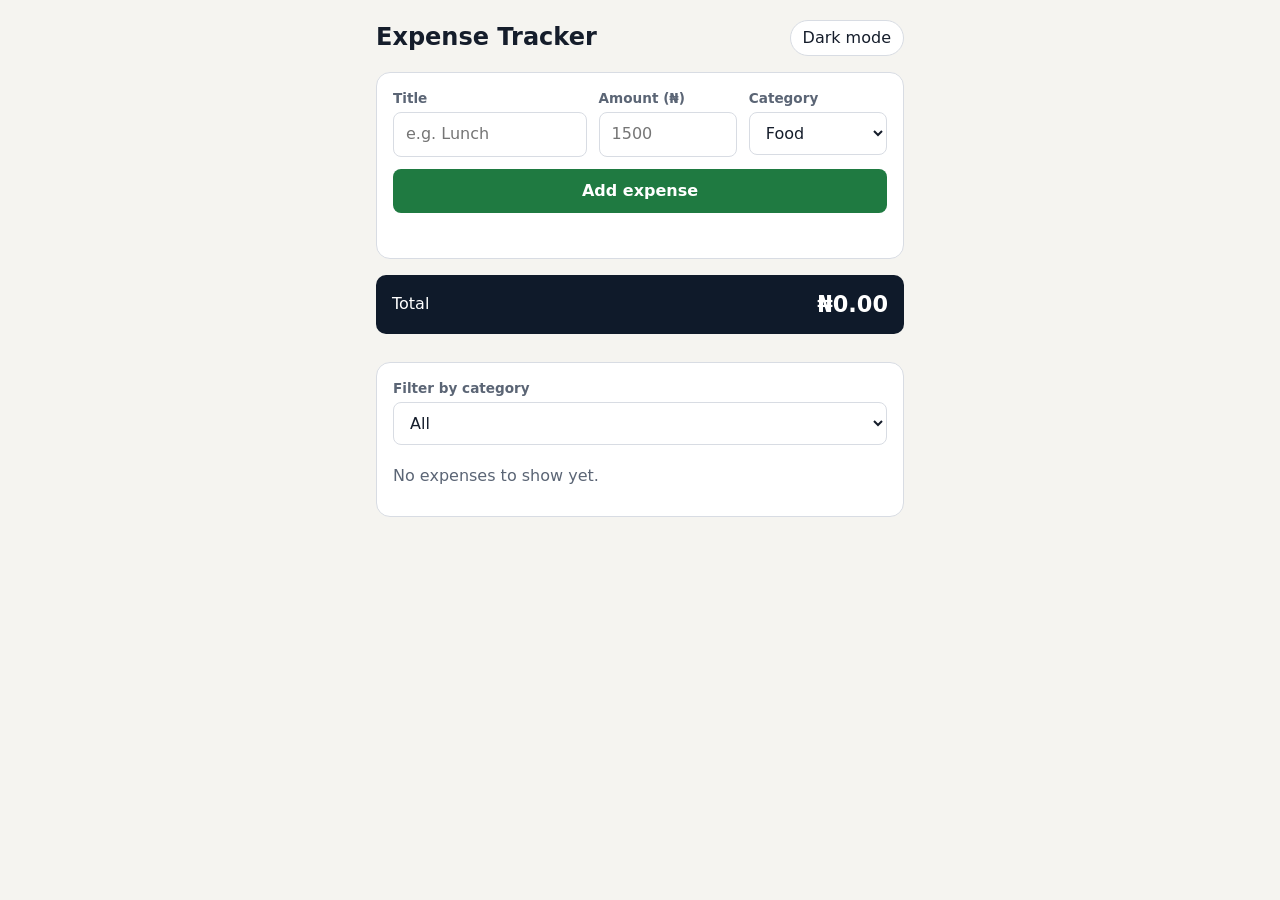
<file: index.html>
<!DOCTYPE html>
<html lang="en">
<head>
  <meta charset="UTF-8">
  <meta name="viewport" content="width=device-width, initial-scale=1">
  <title>Naira Expense Tracker</title>
  <link rel="stylesheet" href="stlye.css">
</head>
<body>
<main>
  <header>
    <h1>Expense Tracker</h1>
    <button class="theme" id="theme" type="button" aria-label="Toggle dark mode">Dark mode</button>
  </header>

  <form id="form" class="card" novalidate>
    <div class="row">
      <div>
        <label for="title">Title</label>
        <input id="title" maxlength="40" placeholder="e.g. Lunch" autocomplete="off">
      </div>
      <div>
        <label for="amount">Amount (₦)</label>
        <input id="amount" type="number" inputmode="decimal" step="any" placeholder="1500">
      </div>
      <div>
        <label for="category">Category</label>
        <select id="category">
          <option>Food</option>
          <option>Transport</option>
          <option>Data</option>
          <option>School</option>
          <option>Other</option>
        </select>
      </div>
    </div>
    <button class="add" type="submit">Add expense</button>
    <p class="error" id="error" role="alert"></p>
  </form>

  <div class="total"><span>Total</span><strong id="total">₦0.00</strong></div>
  <div class="warn" id="warn" hidden></div>
  <ul class="chips" id="cats" aria-label="Total per category"></ul>

  <section class="card">
    <label for="filter">Filter by category</label>
    <select id="filter">
      <option value="All">All</option>
      <option>Food</option>
      <option>Transport</option>
      <option>Data</option>
      <option>School</option>
      <option>Other</option>
    </select>
    <ul id="list"></ul>
  </section>
</main>

<script src="script.js"></script>
</body>
</html>
</file>
<file: stlye.css>
:root {
  --bg: #f5f4f0; --card: #ffffff; --text: #151d2b; --muted: #5b6575;
  --border: #d8dce3; --green: #2f9e57; --green-dark: #1f7a41;
  --total-bg: #0f1a2a; --total-text: #ffffff; --danger: #c62828; --warn-bg: #fff1dc;
  color-scheme: light;
}

:root[data-theme="dark"] {
  --bg: #0c131e; --card: #16202f; --text: #e8edf5; --muted: #9aa6b8;
  --border: #2a3748; --green: #3fb96b; --green-dark: #3fb96b;
  --total-bg: #050a12; --total-text: #ffffff; --danger: #ff6b6b; --warn-bg: #3a2a12;
  color-scheme: dark;
}

*, *::before, *::after { box-sizing: border-box; }

body {
  margin: 0; background: var(--bg); color: var(--text);
  font-family: system-ui, -apple-system, "Segoe UI", Roboto, Arial, sans-serif;
  line-height: 1.4;
}

main { max-width: 560px; margin: 0 auto; padding: 20px 16px 40px; }
header { display: flex; justify-content: space-between; align-items: center; gap: 12px; }
h1 { font-size: 1.5rem; margin: 0; }

.card {
  background: var(--card); border: 1px solid var(--border);
  border-radius: 14px; padding: 16px; margin-top: 16px;
}

label { display: block; font-size: .85rem; font-weight: 600; color: var(--muted); margin-bottom: 4px; }
input, select, button { font: inherit; color: var(--text); }
input, select {
  width: 100%; padding: 10px 12px; border: 1px solid var(--border);
  border-radius: 8px; background: var(--card);
}
input:focus-visible, select:focus-visible, button:focus-visible {
  outline: 3px solid var(--green); outline-offset: 2px;
}

.row { display: grid; grid-template-columns: 1fr; gap: 12px; }
@media (min-width: 480px) { .row { grid-template-columns: 1.4fr 1fr 1fr; } }

.add {
  margin-top: 12px; width: 100%; padding: 11px; border: 0; border-radius: 8px;
  background: var(--green-dark); color: #fff; font-weight: 700; cursor: pointer;
}
.error { color: var(--danger); min-height: 1.3em; margin: 10px 0 0; font-size: .9rem; }

.total {
  background: var(--total-bg); color: var(--total-text); border-radius: 10px;
  padding: 14px 16px; display: flex; justify-content: space-between;
  align-items: center; margin-top: 16px;
}
.total strong { font-size: 1.4rem; }

.warn { background: var(--warn-bg); border-radius: 8px; padding: 8px 12px; margin-top: 10px; font-size: .9rem; }

.chips { display: flex; flex-wrap: wrap; gap: 8px; margin: 12px 0 0; padding: 0; list-style: none; }
.chips li {
  background: var(--bg); border: 1px solid var(--border);
  border-radius: 999px; padding: 3px 10px; font-size: .8rem;
}

#list { list-style: none; padding: 0; margin: 8px 0 0; }
#list li {
  display: flex; justify-content: space-between; align-items: center; gap: 10px;
  padding: 12px 0; border-bottom: 1px solid var(--border);
}
#list li:last-child { border-bottom: 0; }
.meta { color: var(--muted); font-size: .8rem; display: block; }
.delete { background: none; border: 0; color: var(--danger); cursor: pointer; padding: 8px; font-weight: 600; }
.theme {
  background: var(--card); border: 1px solid var(--border);
  border-radius: 999px; padding: 6px 12px; cursor: pointer;
}
.empty { color: var(--muted); text-align: center; padding: 16px 0 4px; }
</file>
